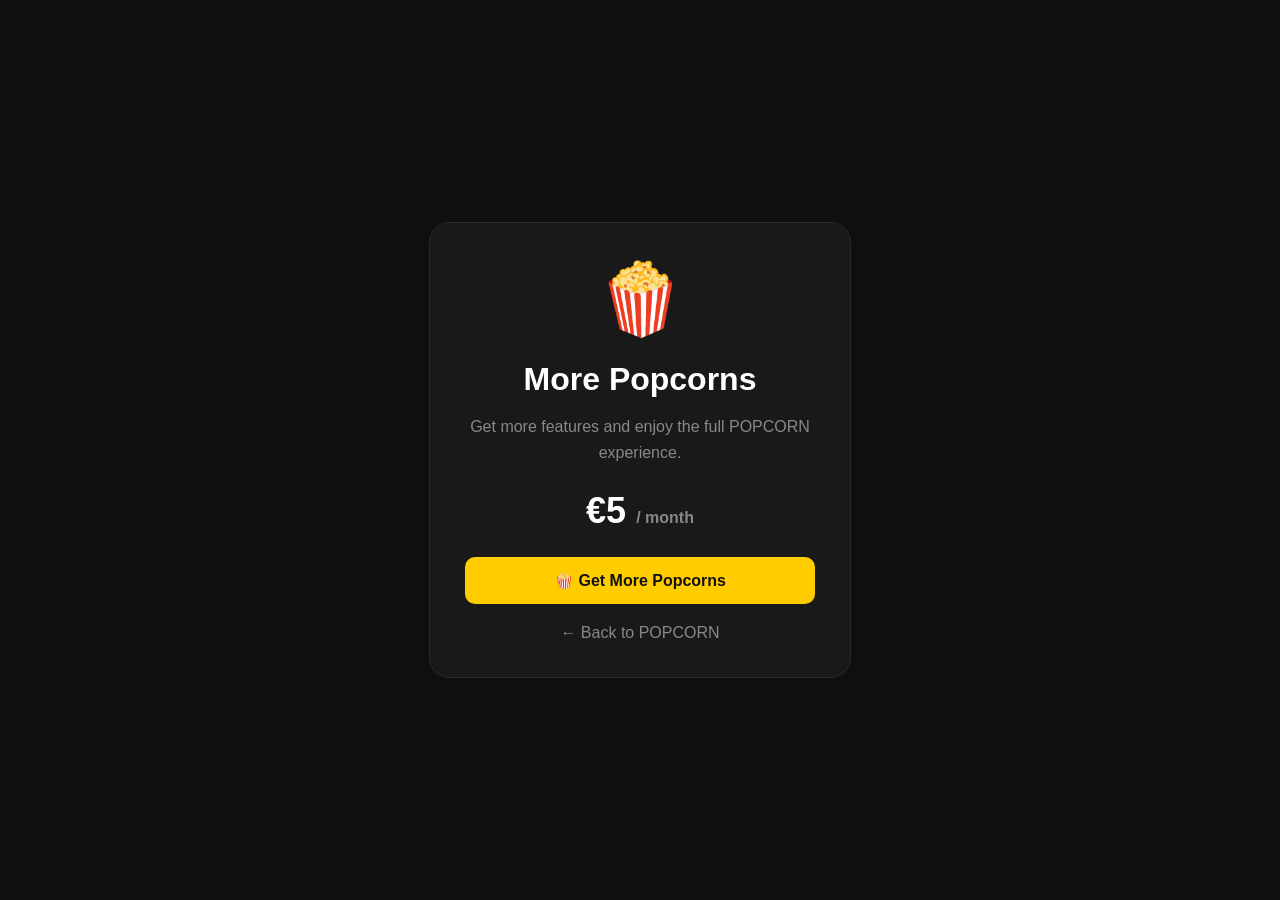
<file: more-popcorns.html>
<!DOCTYPE html>
<html lang="en">

<head>

    <meta charset="UTF-8">

    <meta
        name="viewport"
        content="width=device-width, initial-scale=1.0"
    >

    <title>More Popcorns - POPCORN</title>


    <style>

        body {
            margin: 0;

            min-height: 100vh;

            display: flex;

            align-items: center;

            justify-content: center;

            font-family: Arial, sans-serif;

            background: #0f0f0f;

            color: white;
        }

        .card {
            width: 350px;

            padding: 35px;

            text-align: center;

            background: #191919;

            border: 1px solid #292929;

            border-radius: 20px;
        }

        .popcorn {
            font-size: 70px;
        }

        h1 {
            margin-bottom: 10px;
        }

        p {
            color: #888;

            line-height: 1.6;
        }

        .price {
            margin: 25px 0;

            font-size: 36px;

            font-weight: bold;
        }

        .price span {
            font-size: 16px;

            color: #888;
        }

        button {
            width: 100%;

            padding: 14px;

            border: none;

            border-radius: 10px;

            background: #ffcc00;

            color: #111;

            font-size: 16px;

            font-weight: bold;

            cursor: pointer;
        }

        .back {
            display: block;

            margin-top: 20px;

            color: #888;

            text-decoration: none;
        }

    </style>

</head>


<body>


<div class="card">

    <div class="popcorn">
        🍿
    </div>


    <h1>
        More Popcorns
    </h1>


    <p>
        Get more features and
        enjoy the full POPCORN
        experience.
    </p>


    <div class="price">
        €5 <span>/ month</span>
    </div>


    <button
        onclick="subscribe()"
    >
        🍿 Get More Popcorns
    </button>


    <a
        href="index.html"
        class="back"
    >
        ← Back to POPCORN
    </a>

</div>


<script>

    function subscribe() {

        alert(
            "🍿 More Popcorns payments will be available soon!"
        );

    }

</script>


</body>

</html>
</file>
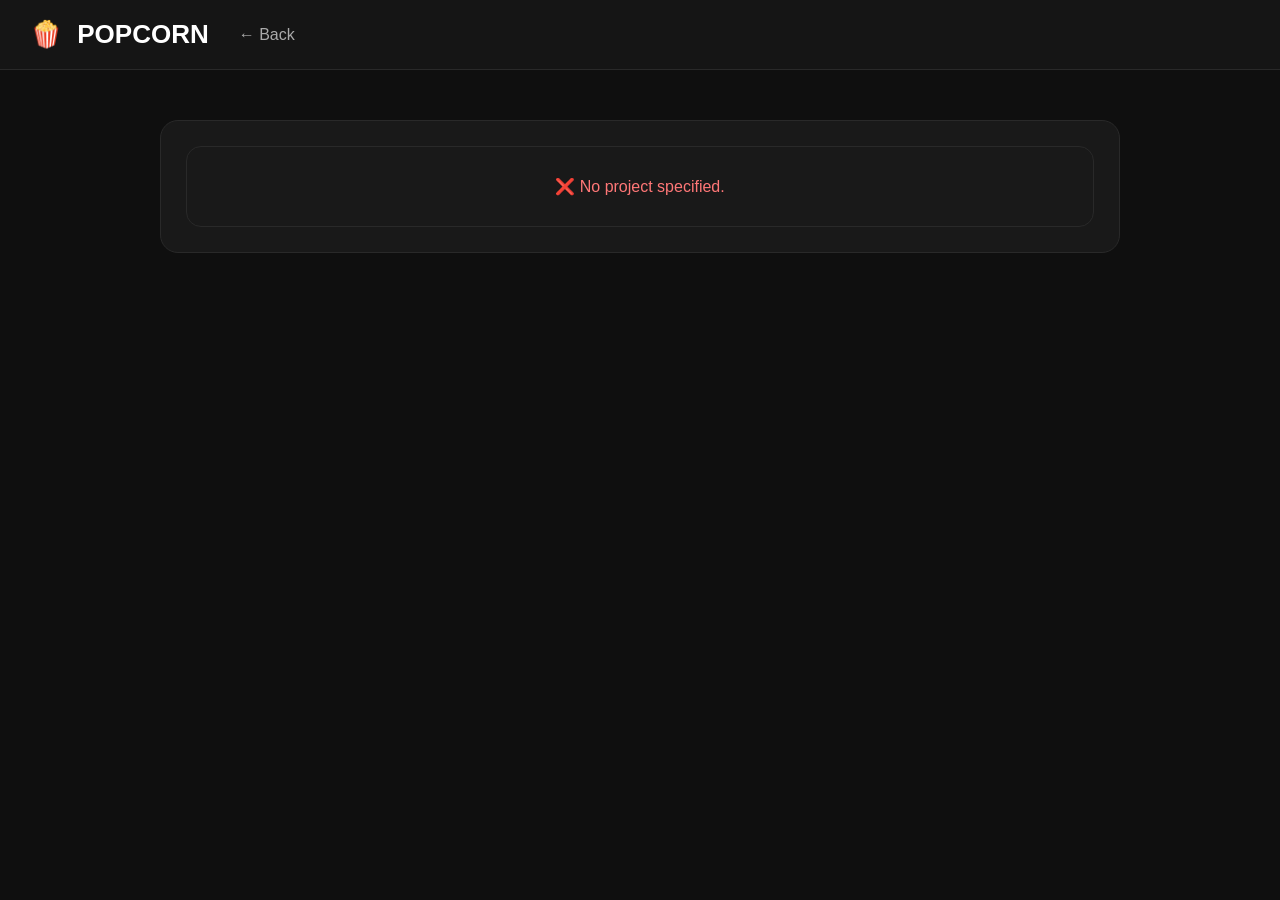
<file: project.html>
<!DOCTYPE html>
<html lang="en">

<head>

    <meta charset="UTF-8">

    <meta
        name="viewport"
        content="width=device-width, initial-scale=1.0"
    >

    <title>Project - POPCORN</title>


    <style>

        * {
            box-sizing: border-box;
        }


        body {

            margin: 0;

            min-height: 100vh;

            background: #0f0f0f;

            color: white;

            font-family: Arial, sans-serif;
        }


        /* =========================
           HEADER
        ========================= */

        header {

            height: 70px;

            padding: 0 30px;

            display: flex;

            align-items: center;

            background: #151515;

            border-bottom: 1px solid #292929;
        }


        .logo {

            font-size: 26px;

            font-weight: bold;
        }


        .logo span {

            margin-right: 8px;
        }


        .back {

            margin-left: 30px;

            color: #aaa;

            text-decoration: none;

            transition: 0.2s;
        }


        .back:hover {

            color: white;
        }


        /* =========================
           MAIN
        ========================= */

        main {

            width: 100%;

            max-width: 1000px;

            margin: 50px auto;

            padding: 0 20px;
        }


        .project-card {

            background: #191919;

            border: 1px solid #292929;

            border-radius: 18px;

            padding: 25px;
        }


        .project-title {

            font-size: 32px;

            margin: 0 0 10px;
        }


        .project-description {

            color: #888;

            margin-bottom: 25px;
        }


        /* =========================
           VIDEO
        ========================= */

        .video-container {

            width: 100%;

            background: #000;

            border-radius: 15px;

            overflow: hidden;

            margin-top: 20px;
        }


        .video-player {

            width: 100%;

            max-height: 600px;

            display: block;

            background: #000;
        }


        /* =========================
           AUDIO
        ========================= */

        .audio-container {

            margin-top: 20px;

            padding: 25px;

            background:
                linear-gradient(
                    135deg,
                    #202020,
                    #151515
                );

            border: 1px solid #303030;

            border-radius: 15px;
        }


        .audio-header {

            display: flex;

            align-items: center;

            gap: 15px;

            margin-bottom: 18px;
        }


        .audio-icon {

            width: 55px;

            height: 55px;

            display: flex;

            align-items: center;

            justify-content: center;

            background: #292929;

            border-radius: 13px;

            font-size: 28px;
        }


        .audio-title {

            font-size: 18px;

            font-weight: bold;
        }


        .audio-subtitle {

            color: #888;

            font-size: 13px;

            margin-top: 4px;
        }


        .audio-player {

            width: 100%;

            height: 45px;
        }


        /* =========================
           IMAGE
        ========================= */

        .image-container {

            margin-top: 20px;

            background: #111;

            border-radius: 15px;

            overflow: hidden;

            text-align: center;
        }


        .image-preview {

            max-width: 100%;

            max-height: 700px;

            display: block;

            margin: auto;
        }


        /* =========================
           OTHER FILE
        ========================= */

        .file-box {

            margin-top: 20px;

            padding: 25px;

            background: #111;

            border-radius: 12px;

            text-align: center;
        }


        .open-button {

            display: inline-block;

            margin-top: 15px;

            padding: 12px 18px;

            background: #292929;

            color: white;

            border-radius: 10px;

            text-decoration: none;

            font-weight: bold;

            transition: 0.2s;
        }


        .open-button:hover {

            background: #383838;

            transform: scale(1.02);
        }

        /* =========================
           DELETE BUTTON
        ========================= */

        .delete-button {

            display: inline-block;

            margin-top: 20px;

            padding: 12px 18px;

            background: #ff4444;

            color: white;

            border: none;

            border-radius: 10px;

            font-weight: bold;

            cursor: pointer;

            transition: 0.2s;
        }

        .delete-button:hover {

            background: #cc0000;

            transform: scale(1.02);
        }

        .delete-button:disabled {

            opacity: 0.5;

            cursor: not-allowed;
        }

        .action-buttons {

            margin-top: 30px;

            display: flex;

            gap: 15px;

            flex-wrap: wrap;
        }


        /* =========================
           ERROR
        ========================= */

        .error {

            padding: 30px;

            background: #191919;

            border: 1px solid #292929;

            border-radius: 15px;

            color: #ff7777;

            text-align: center;
        }


        /* =========================
           MOBILE
        ========================= */

        @media (max-width: 600px) {

            header {

                padding: 0 15px;
            }


            .project-card {

                padding: 18px;
            }


            .project-title {

                font-size: 25px;
            }

        }

    </style>

</head>


<body>


<header>

    <div class="logo">

        <span>🍿</span>

        POPCORN

    </div>


    <a
        href="index.html"
        class="back"
    >

        ← Back

    </a>

</header>


<main>

    <div
        id="project"
        class="project-card"
    >

        Loading project... 🍿

    </div>

</main>


<script>

    const LOCAL_SERVER = "http://127.0.0.1:8000";

    function detectServer() {
        if (location.hostname === "127.0.0.1" || location.hostname === "localhost") {
            return LOCAL_SERVER;
        }

        if (window.POPCORN_SERVER) {
            return window.POPCORN_SERVER;
        }

        return location.origin;
    }

    const server = detectServer();


    // =========================
    // GET FILE NAME
    // =========================

    const params =
        new URLSearchParams(
            window.location.search
        );


    const filename =
        params.get("file");


    const project =
        document.getElementById(
            "project"
        );


    // =========================
    // NO FILE
    // =========================

    if (!filename) {

        project.innerHTML = `

            <div class="error">

                ❌ No project specified.

            </div>

        `;

    }


    // =========================
    // LOAD PROJECT
    // =========================

    async function loadProject() {

        try {

            const response =
                await fetch(
                    server + "/files"
                );


            if (!response.ok) {

                throw new Error(
                    "Could not connect to POPCORN server."
                );

            }


            const data =
                await response.json();


            const file =
                data.files.find(
                    item =>
                        item.filename === filename
                );


            if (!file) {

                project.innerHTML = `

                    <div class="error">

                        ❌ Project not found.

                    </div>

                `;

                return;

            }


            showProject(file);

        }

        catch (error) {

            console.error(error);


            project.innerHTML = `

                <div class="error">

                    ❌ ${escapeHtml(
                        error.message
                    )}

                </div>

            `;

        }

    }


    // =========================
    // SHOW PROJECT
    // =========================

    function showProject(file) {

        project.innerHTML = "";


        const title =
            document.createElement(
                "h1"
            );


        title.className =
            "project-title";


        title.textContent =
            file.filename;


        const description =
            document.createElement(
                "p"
            );


        description.className =
            "project-description";


        description.textContent =
            "Published on POPCORN 🍿";


        project.appendChild(
            title
        );


        project.appendChild(
            description
        );


        const mediaUrl =
            server +
            "/media/" +
            encodeURIComponent(
                file.filename
            );


        // =====================
        // MP4
        // =====================

        if (
            file.type === "video"
        ) {

            const container =
                document.createElement(
                    "div"
                );


            container.className =
                "video-container";


            const video =
                document.createElement(
                    "video"
                );


            video.className =
                "video-player";


            video.controls =
                true;


            video.preload =
                "metadata";


            video.playsInline =
                true;


            video.src =
                mediaUrl;


            video.addEventListener(
                "error",
                function () {

                    container.insertAdjacentHTML(
                        "afterend",
                        `
                        <div class="error">
                            ❌ This MP4 could not be played.
                        </div>
                        `
                    );

                }
            );


            container.appendChild(
                video
            );


            project.appendChild(
                container
            );

        }


        // =====================
        // MP3
        // =====================

        else if (
            file.type === "audio"
        ) {

            const container =
                document.createElement(
                    "div"
                );


            container.className =
                "audio-container";


            container.innerHTML = `

                <div class="audio-header">

                    <div class="audio-icon">
                        🎵
                    </div>

                    <div>

                        <div class="audio-title">
                            POPCORN Audio
                        </div>

                        <div class="audio-subtitle">
                            ${escapeHtml(
                                file.filename
                            )}
                        </div>

                    </div>

                </div>

            `;


            const audio =
                document.createElement(
                    "audio"
                );


            audio.className =
                "audio-player";


            audio.controls =
                true;


            audio.preload =
                "metadata";


            audio.src =
                mediaUrl;


            container.appendChild(
                audio
            );


            project.appendChild(
                container
            );

        }


        // =====================
        // IMAGE
        // =====================

        else if (
            file.type === "image"
        ) {

            const container =
                document.createElement(
                    "div"
                );


            container.className =
                "image-container";


            const image =
                document.createElement(
                    "img"
                );


            image.className =
                "image-preview";


            image.src =
                mediaUrl;


            image.alt =
                file.filename;


            container.appendChild(
                image
            );


            project.appendChild(
                container
            );

        }


        // =====================
        // OTHER FILES
        // =====================

        else {

            const container =
                document.createElement(
                    "div"
                );


            container.className =
                "file-box";


            container.innerHTML = `

                📦

                <br>

                This project is a file.

            `;


            const button =
                document.createElement(
                    "a"
                );


            button.className =
                "open-button";


            button.href =
                mediaUrl;


            button.target =
                "_blank";


            button.textContent =
                "↗ Open file";


            container.appendChild(
                button
            );


            project.appendChild(
                container
            );

        }


        // =====================
        // ACTION BUTTONS
        // =====================

        const actions =
            document.createElement(
                "div"
            );


        actions.className =
            "action-buttons";


        const deleteBtn =
            document.createElement(
                "button"
            );


        deleteBtn.className =
            "delete-button";


        deleteBtn.textContent =
            "🗑️ Delete";


        deleteBtn.onclick =
            deleteProject;


        actions.appendChild(
            deleteBtn
        );


        project.appendChild(
            actions
        );

    }


    // =========================
    // HTML ESCAPE
    // =========================

    function escapeHtml(text) {

        const div =
            document.createElement(
                "div"
            );


        div.textContent =
            text;


        return div.innerHTML;

    }


    // =========================
    // DELETE PROJECT
    // =========================

    async function deleteProject() {

        const confirm_delete =
            confirm(
                `Are you sure you want to delete "${filename}"? This cannot be undone.`
            );


        if (!confirm_delete) {
            return;
        }


        try {

            const response =
                await fetch(
                    server + "/files/" + encodeURIComponent(filename),
                    {
                        method: "DELETE"
                    }
                );


            if (!response.ok) {

                const error_data =
                    await response.json();

                throw new Error(
                    error_data.detail ||
                    "Failed to delete file"
                );

            }


            alert("✅ File deleted successfully!");

            window.location.href =
                "index.html";

        }

        catch (error) {

            console.error(error);

            alert(
                "❌ Error deleting file: " + error.message
            );

        }

    }


    // =========================
    // HTML ESCAPE
    // =========================

    function escapeHtml(text) {

        const div =
            document.createElement(
                "div"
            );


        div.textContent =
            text;


        return div.innerHTML;

    }


    // =========================
    // START
    // =========================

    if (filename) {

        loadProject();

    }

</script>


</body>

</html>
</file>
